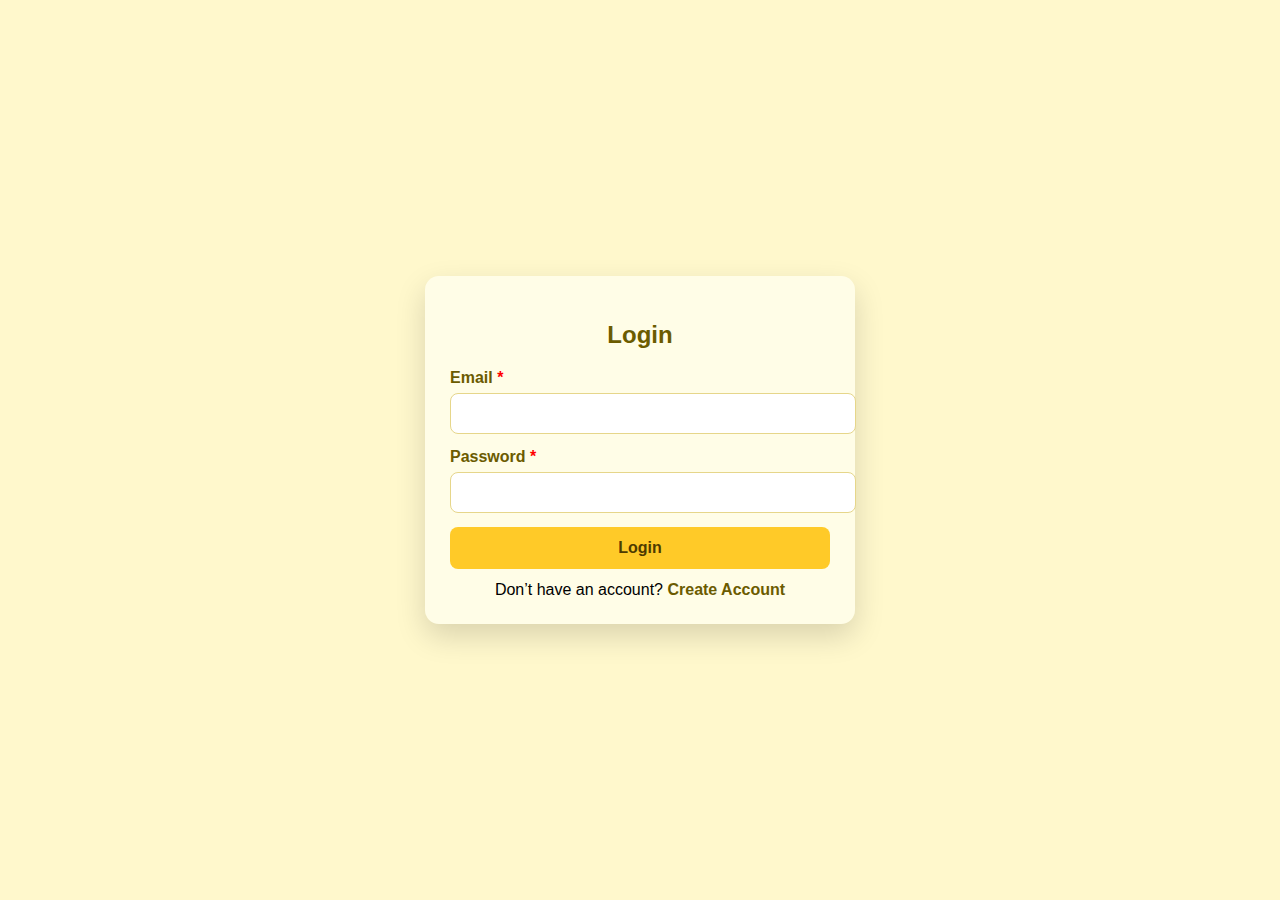
<file: index.html>
<!DOCTYPE html>
<html>
<head>
<title>Login</title>
<link rel="stylesheet" href="styles.css">
</head>

<body>

<form class="form-box" onsubmit="login(); return false;">
  <h2>Login</h2>

  <div class="form-group">
    <label>Email <span>*</span></label>
    <input type="email" id="li_email" required>
  </div>

  <div class="form-group">
    <label>Password <span>*</span></label>
    <input type="password" id="li_password" required>
  </div>

  <button type="submit">Login</button>

  <div class="switch">
    Don’t have an account?
    <a href="signup.html">Create Account</a>
  </div>
</form>
<script src="script.js"></script>
</body>
</html>
</file>
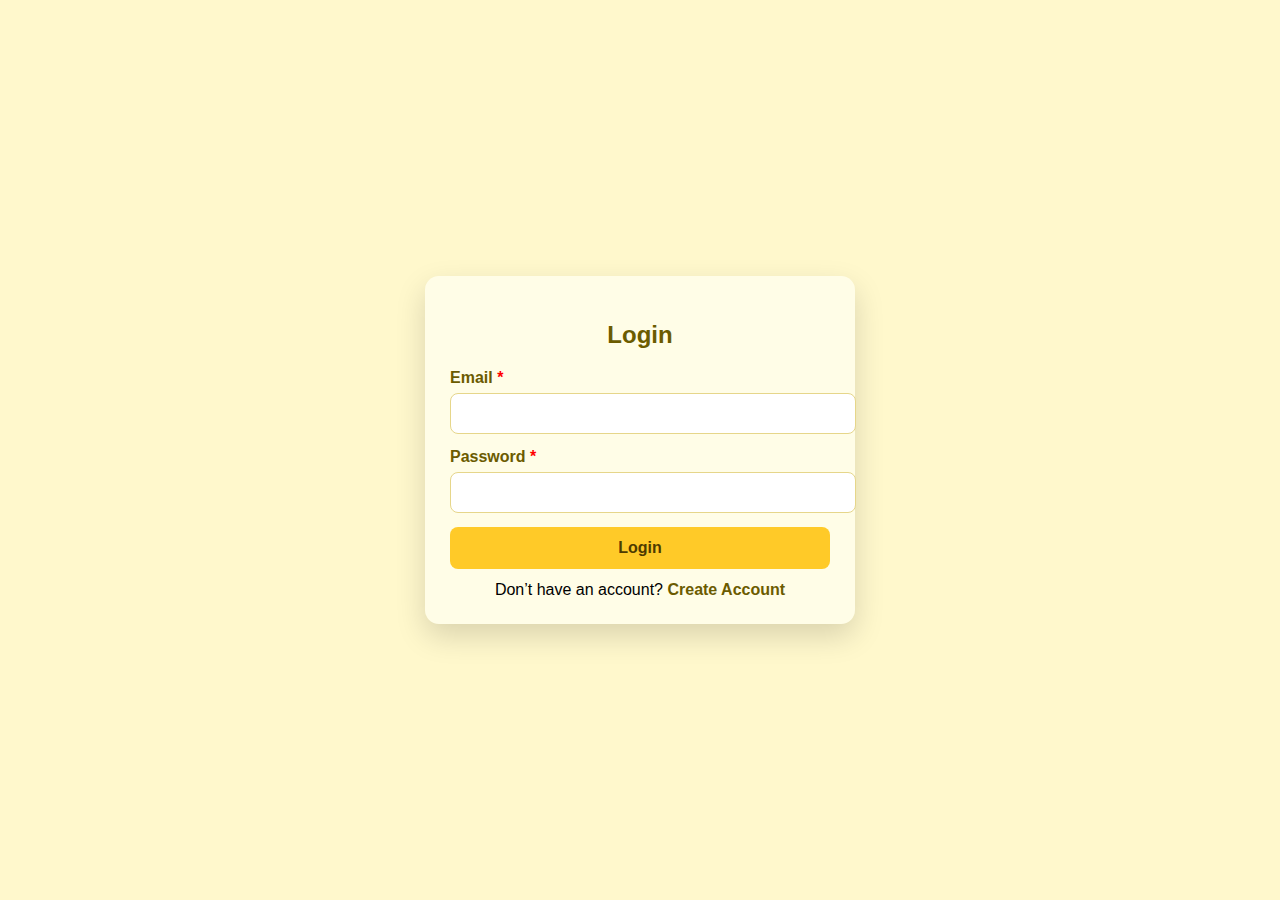
<file: login.html>
<!DOCTYPE html>
<html>
<head>
<title>Login</title>
<link rel="stylesheet" href="styles.css">
<script src="script.js"></script>
</head>

<body>

<form class="form-box" onsubmit="login(); return false;">
  <h2>Login</h2>

  <div class="form-group">
    <label>Email <span>*</span></label>
    <input type="email" id="li_email" required>
  </div>

  <div class="form-group">
    <label>Password <span>*</span></label>
    <input type="password" id="li_password" required>
  </div>

  <button type="submit">Login</button>

  <div class="switch">
    Don’t have an account?
    <a href="signup.html">Create Account</a>
  </div>
</form>

</body>
</html>
</file>
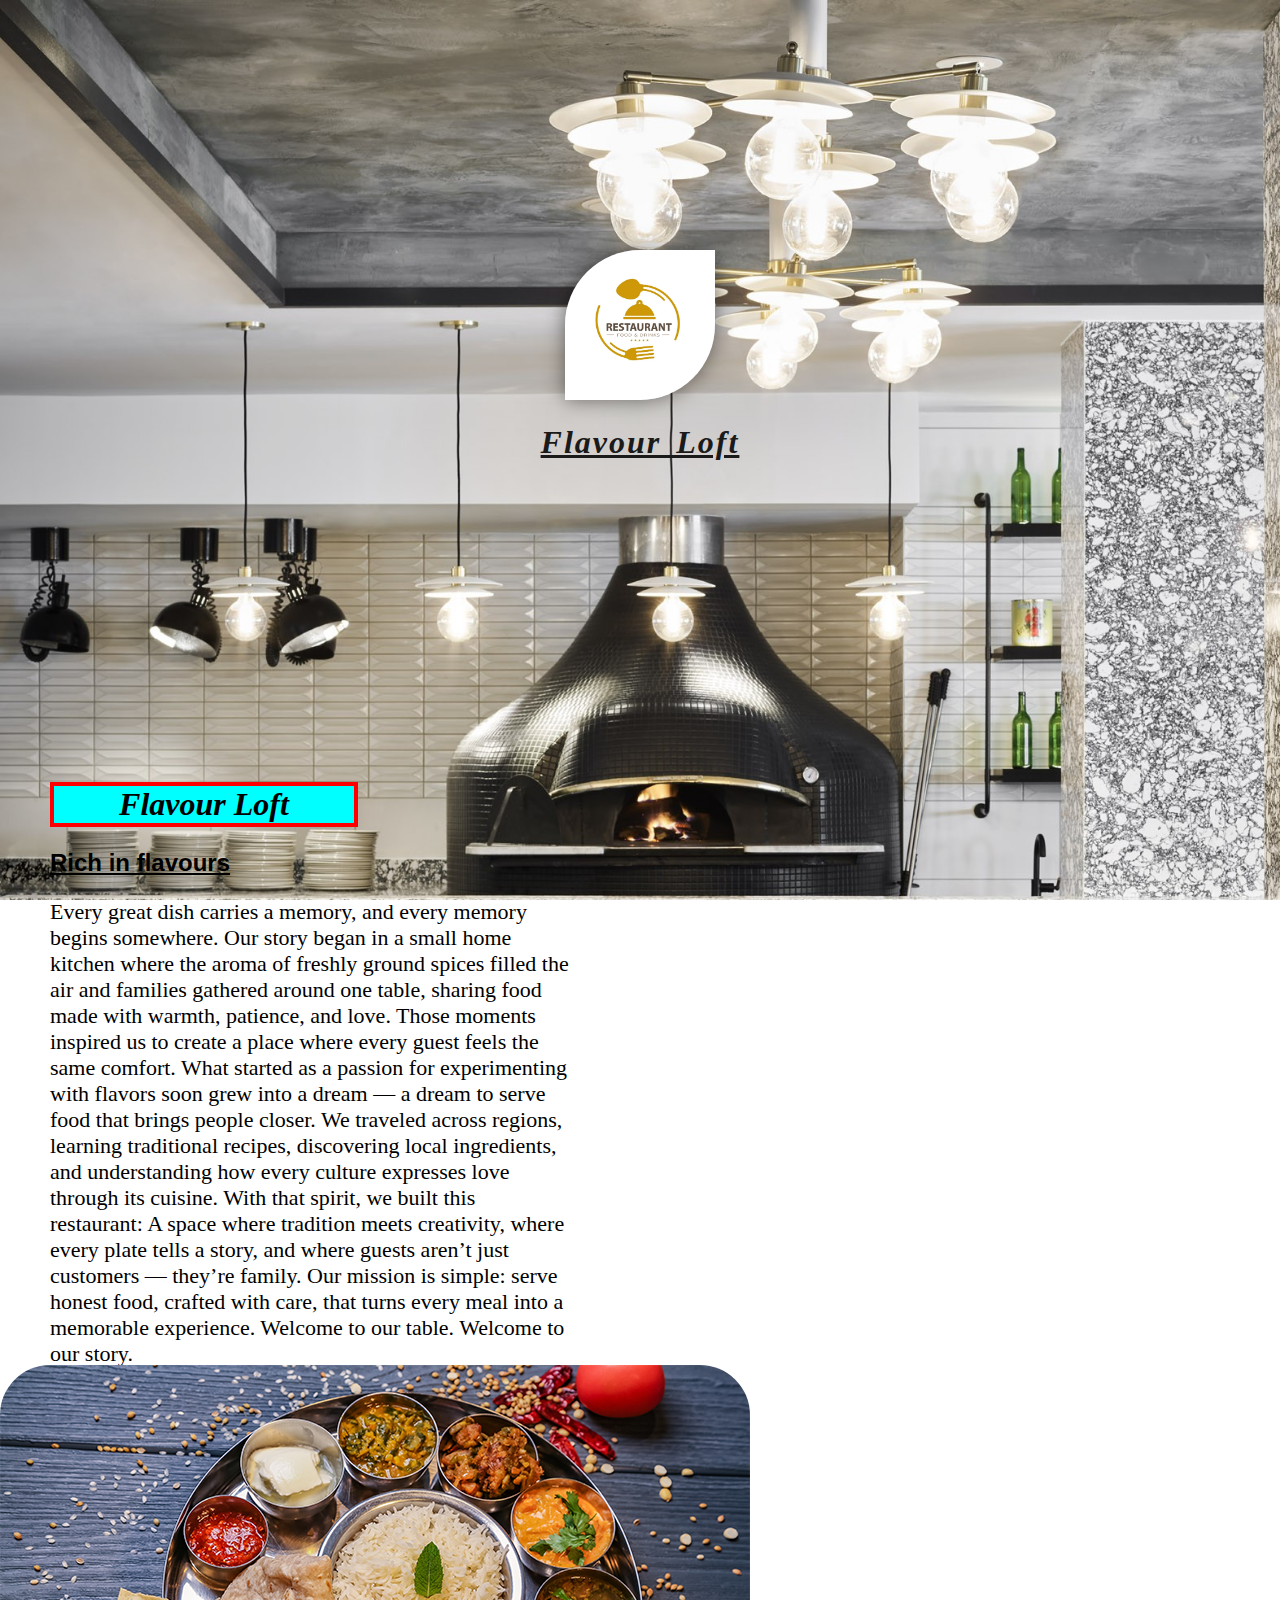
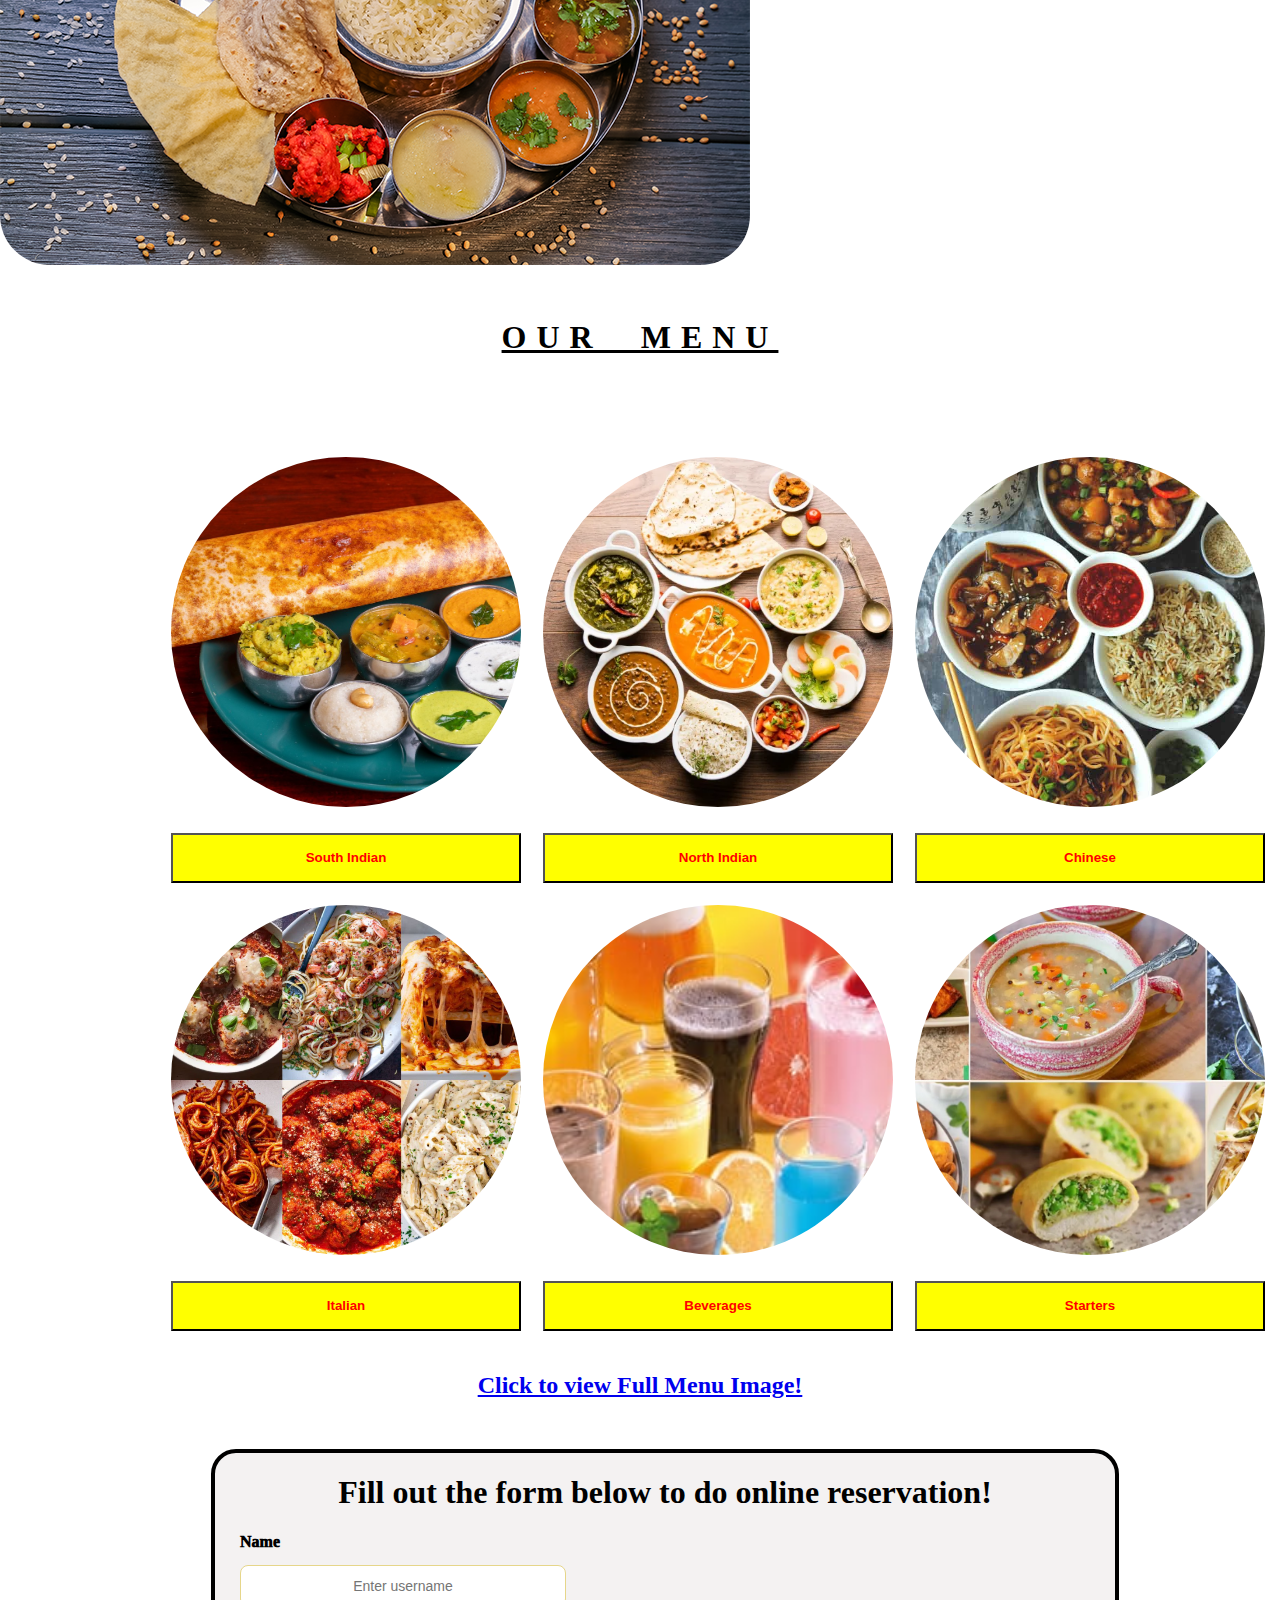
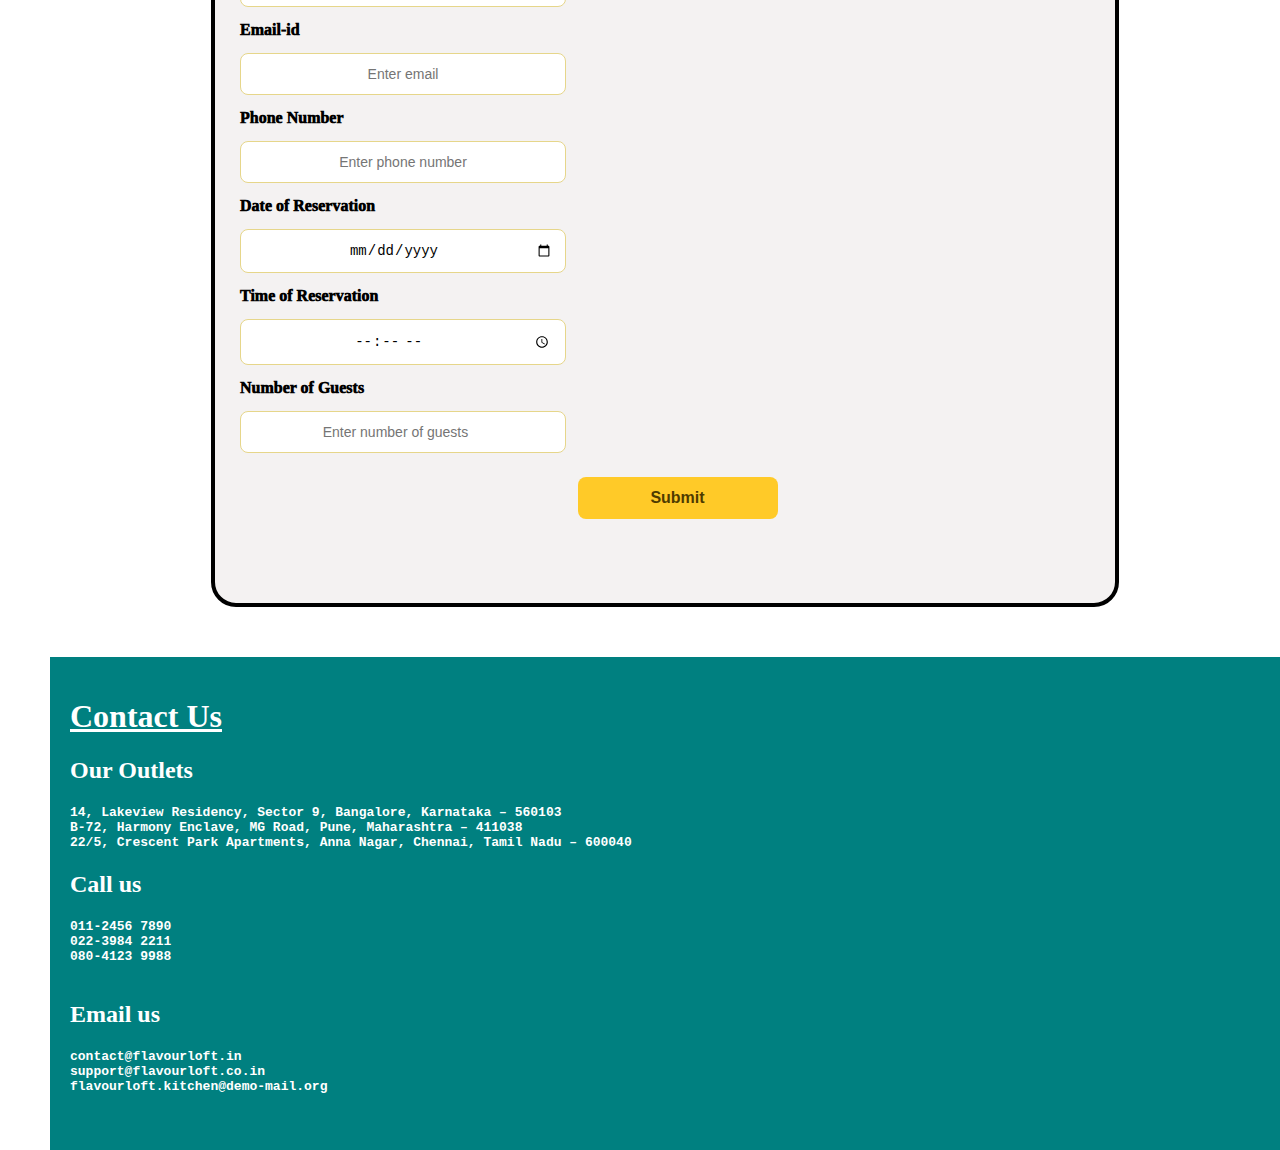
<file: restaurant.html>
<!doctype html>
<html lang="en">
    <head>
        <meta charset="utf-8">
        <meta name="viewport" content="width=device-width,intial-scale=1.0">
        <title>
            Flavour Loft
        </title>
        <link rel="stylesheet" href="restaurant_style.css">
    </head>
    <body>
        <center>
        <img src="images/restaurant_logo.jpg" id="logo">
        </center>
        <h1 class="main_heading"><em><u> Flavour Loft</u></em></h1>
        <div class="second_webpage">
        <h1 id="heading"><em>Flavour Loft</em></h1>
        <h2 style="font-family:arial;"><u>Rich in flavours</u></h2>
        <p style="font-size:22px; margin-right:80px;">
Every great dish carries a memory, and every memory begins somewhere.
Our story began in a small home kitchen where the aroma of freshly ground spices filled the air and families gathered around one table, sharing food made with warmth, patience, and love. Those moments inspired us to create a place where every guest feels the same comfort.
What started as a passion for experimenting with flavors soon grew into a dream — a dream to serve food that brings people closer. We traveled across regions, learning traditional recipes, discovering local ingredients, and understanding how every culture expresses love through its cuisine.
With that spirit, we built this restaurant:
A space where tradition meets creativity, where every plate tells a story, and where guests aren’t just customers — they’re family.
Our mission is simple: serve honest food, crafted with care, that turns every meal into a memorable experience.
Welcome to our table.
Welcome to our story.
        </p>
        </div>
        <img src="images/food.webp" style="border-radius:50px 50px 50px 50px;">
        <h1 id="menu"><strong><u>OUR MENU</u></strong></h1>
        <table cellspacing="20px">
            <tr>
                <td><img src="images/south indian.jpg" class="tableimg"></td>
                <td><img src="images/north indian.webp" class="tableimg"></td>
                <td><img src="images/chinese.jpg" class="tableimg"></td>
            </tr>
            <tr>
                <td><button style="width:350px; height:50px; background-color:yellow; color:red;"><strong>South Indian</strong></button></td>
                <td><button style="width:350px; height:50px; background-color:yellow; color:red;"><strong>North Indian</strong></button></td>
                <td><button style="width:350px; height:50px; background-color:yellow; color:red;"><strong>Chinese</strong></button></td>
            </tr>
            <tr>
                <td><img src="images/italian.jpg" class="tableimg"></td>
                <td><img src="images/beverages.jpg" class="tableimg"></td>
                <td><img src="images/starters.webp" class="tableimg"></td>
                </tr>
                <tr>
                <td><button style="width:350px; height:50px; background-color:yellow; color:red;"><strong>Italian</strong></button></td>
                <td><button style="width:350px; height:50px; background-color:yellow; color:red;"><strong>Beverages</strong></button></td>
                <td><button style="width:350px; height:50px; background-color:yellow; color:red;"><strong>Starters</strong></button></td>
            </tr>
        </table>
        <center>
        <h2><a href="images/full_menu.png" target="_blank">Click to view Full Menu Image!</a></h2>
        </center>
            <center><div class="reservationForm">
                <h1>Fill out the form below to do online reservation!</h1>
                <form class="commonAlignment" name="myForm">
    
    <label>Name</label>
    <input type="text" name="fname" placeholder="Enter username">

    <label>Email-id</label>
    <input type="email" name="email_address" placeholder="Enter email">

    <label>Phone Number</label>
    <input type="phone" name="phone_number" placeholder="Enter phone number">

    <label>Date of Reservation</label>
    <input type="date" name="res_date">

    <label>Time of Reservation</label>
    <input type="time" name="res_time">

    <label>Number of Guests</label>
    <input type="number" name="no_of_guests" min="1" max="20" placeholder="Enter number of guests">

    <button type="button" onclick="restaurant()">Submit</button>

</form>
            </div></center>
        <div class="last_webpage">
            <h1><u>Contact Us</u></h1>
            <h2>Our Outlets</h2>
            <p>
                <h4>
                    <pre>
14, Lakeview Residency, Sector 9, Bangalore, Karnataka – 560103
B-72, Harmony Enclave, MG Road, Pune, Maharashtra – 411038
22/5, Crescent Park Apartments, Anna Nagar, Chennai, Tamil Nadu – 600040
</pre>
                </h4>
            </p>
            <h2>Call us</h2>
            <p>
                <h4>
                    <pre>
011-2456 7890
022-3984 2211
080-4123 9988            
                    </pre>
                </h4>
            </p>
            <h2>Email us</h2>
            <p>
                <h4>
                    <pre>
contact@flavourloft.in
support@flavourloft.co.in
flavourloft.kitchen@demo-mail.org
                    </pre>
                </h4>
            </p>
        </div>
    </body>
</html>
</file>
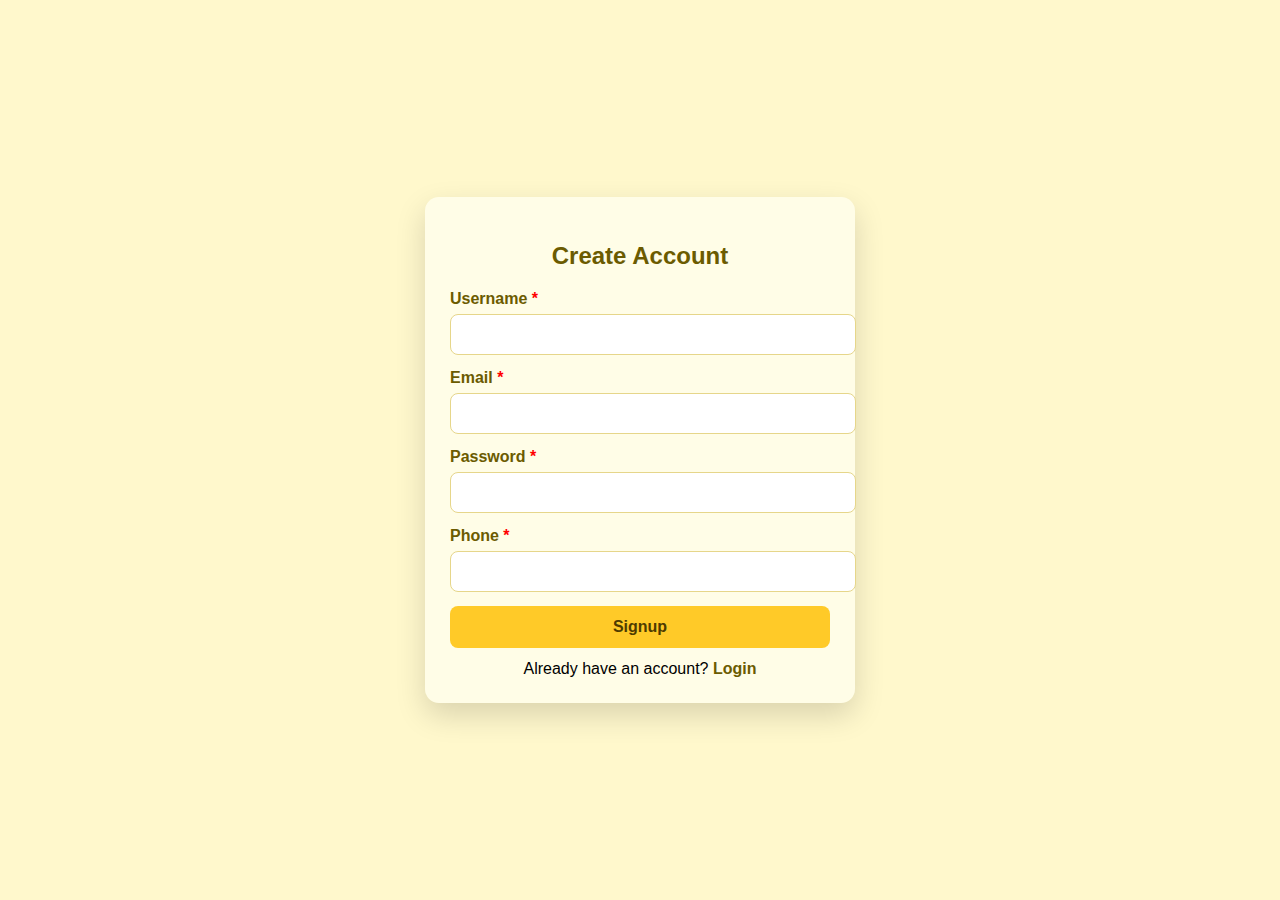
<file: signup.html>
<!doctype html>
<html>
  <head>
    <title>Signup</title>
    <link rel="stylesheet" href="styles.css" />
  </head>

  <body>
    <form
      class="form-box"
      onsubmit="
        signup();
        return false;
      "
    >
      <h2>Create Account</h2>

      <div class="form-group">
        <label>Username <span>*</span></label>
        <input type="text" id="su_username" required />
      </div>

      <div class="form-group">
        <label>Email <span>*</span></label>
        <input type="email" id="su_email" required />
      </div>

      <div class="form-group">
        <label>Password <span>*</span></label>
        <input type="password" id="su_password" required />
      </div>

      <div class="form-group">
        <label>Phone <span>*</span></label>
        <input type="text" id="su_phone" required />
      </div>

      <button type="submit">Signup</button>

      <div class="switch">
        Already have an account?
        <a href="index.html">Login</a>
      </div>
    </form>
    <script src="script.js"></script>
  </body>
</html>
</file>
<file: styles.css>
body {
  margin: 0;
  min-height: 100vh;
  display: flex;
  justify-content: center;
  align-items: center;
  background: #fff8cc;
  font-family: Arial, sans-serif;
}

.form-box {
  width: 380px;
  background: #fffde7;
  padding: 25px;
  border-radius: 14px;
  box-shadow: 0 12px 30px rgba(0, 0, 0, 0.15);
}

.form-box h2 {
  text-align: center;
  color: #6b5b00;
  margin-bottom: 20px;
}

.form-group {
  margin-bottom: 14px;
}

label {
  display: block;
  font-weight: 600;
  margin-bottom: 6px;
  color: #6b5b00;
}

label span {
  color: red;
}

input {
  width: 100%;
  padding: 12px;
  border-radius: 8px;
  border: 1px solid #e6d68a;
}

input:focus {
  outline: none;
  border-color: #ffca28;
  box-shadow: 0 0 0 2px rgba(255, 202, 40, 0.3);
}

button {
  width: 100%;
  padding: 12px;
  border: none;
  border-radius: 8px;
  background: #ffca28;
  color: #4e3b00;
  font-size: 16px;
  font-weight: bold;
  cursor: pointer;
}

button:hover {
  background: #ffb300;
}

.switch {
  margin-top: 12px;
  text-align: center;
}

.switch a {
  color: #6b5b00;
  font-weight: bold;
  text-decoration: none;
}
</file>
<file: restaurant_style.css>
body {
  background-image: url("images/restaurant_bg.jpg");
  background-size: cover;
  background-repeat: no-repeat;
  height: 100vh;
  margin: 0;
}
#logo {
  width: 150px;
  height: 150px;
  margin-top: 250px;
  border-radius: 75px 0 75px 0;
  transition: transform 0.3s;
  box-shadow: 0 0 20px rgba(0, 0, 0, 0.5);
}
@keyframes spin {
  from {
    transform: rotate(0deg);
  }
  to {
    transform: rotate(360deg);
  }
}
#logo:hover {
  animation: spin 0.4s linear 1;
  transform: scale(1.3);
}
.main_heading {
  margin: 20px 0 300px 0;
  letter-spacing: 2px;
  word-spacing: 5px;
  color: #1a1a1a;
  text-align: center;
}
.second_webpage {
  display: inline-block;
  width: 600px;
  height: 600px;
  margin-left: 50px;
}
#heading {
  border: 4px solid red;
  background-color: cyan;
  width: 300px;
  text-align: center;
}
#menu {
  letter-spacing: 10px;
  word-spacing: 20px;
  text-align: center;
  margin-top: 50px;
}
table {
  display: block;
  margin: 80px 150px 0 150px;
}
.tableimg {
  width: 350px;
  height: 350px;
  object-fit: cover;
  border-radius: 175px;
  transition: all 0.3s;
}
.tableimg:hover {
  border: 4px solid black;
  box-shadow: 0 0 15px rgba(0, 0, 0, 0.6);
}
.last_webpage {
  display: block;
  background-color: teal;
  color: rgb(255, 255, 255);
  margin: 50px 0 0 50px;
  width: 1400px;
  padding: 20px;
}
.reservationForm {
  border: 4px solid;
  width: 900px;
  height: 750px;
  margin: 50px 0 50px 50px;
  background-color: rgb(244, 242, 242);
  border-radius: 25px;
}
.commonAlignment {
  display: flex;
  flex-direction: column;
  justify-content: flex-start;
  align-items: flex-start;
  gap: 14px;
}

.commonAlignment label {
  margin-left: 25px;
  font-weight: 1000;
  color: black;
}

.commonAlignment input {
  margin-left: 25px;
  text-align: center;
  display: inline-block;
  width: 300px;
  padding: 12px;
  border-radius: 8px;
  border: 1px solid #e6d68a;
  font-size: 14px;
}

.commonAlignment input:focus {
  outline: none;
  border-color: black;
  box-shadow: 0 0 0 2px rgba(255, 202, 40, 0.3);
}

.commonAlignment button {
  display: inline-block;
  width: 200px;
  margin-top: 10px;
  margin-left: 25px;
  align-self: center;
  padding: 12px;
  border: none;
  border-radius: 8px;
  background: #ffca28;
  color: #4e3b00;
  font-size: 16px;
  font-weight: bold;
  cursor: pointer;
  transition: 0.3s;
}

.commonAlignment button:hover {
  background: #ffb300;
}
</file>
